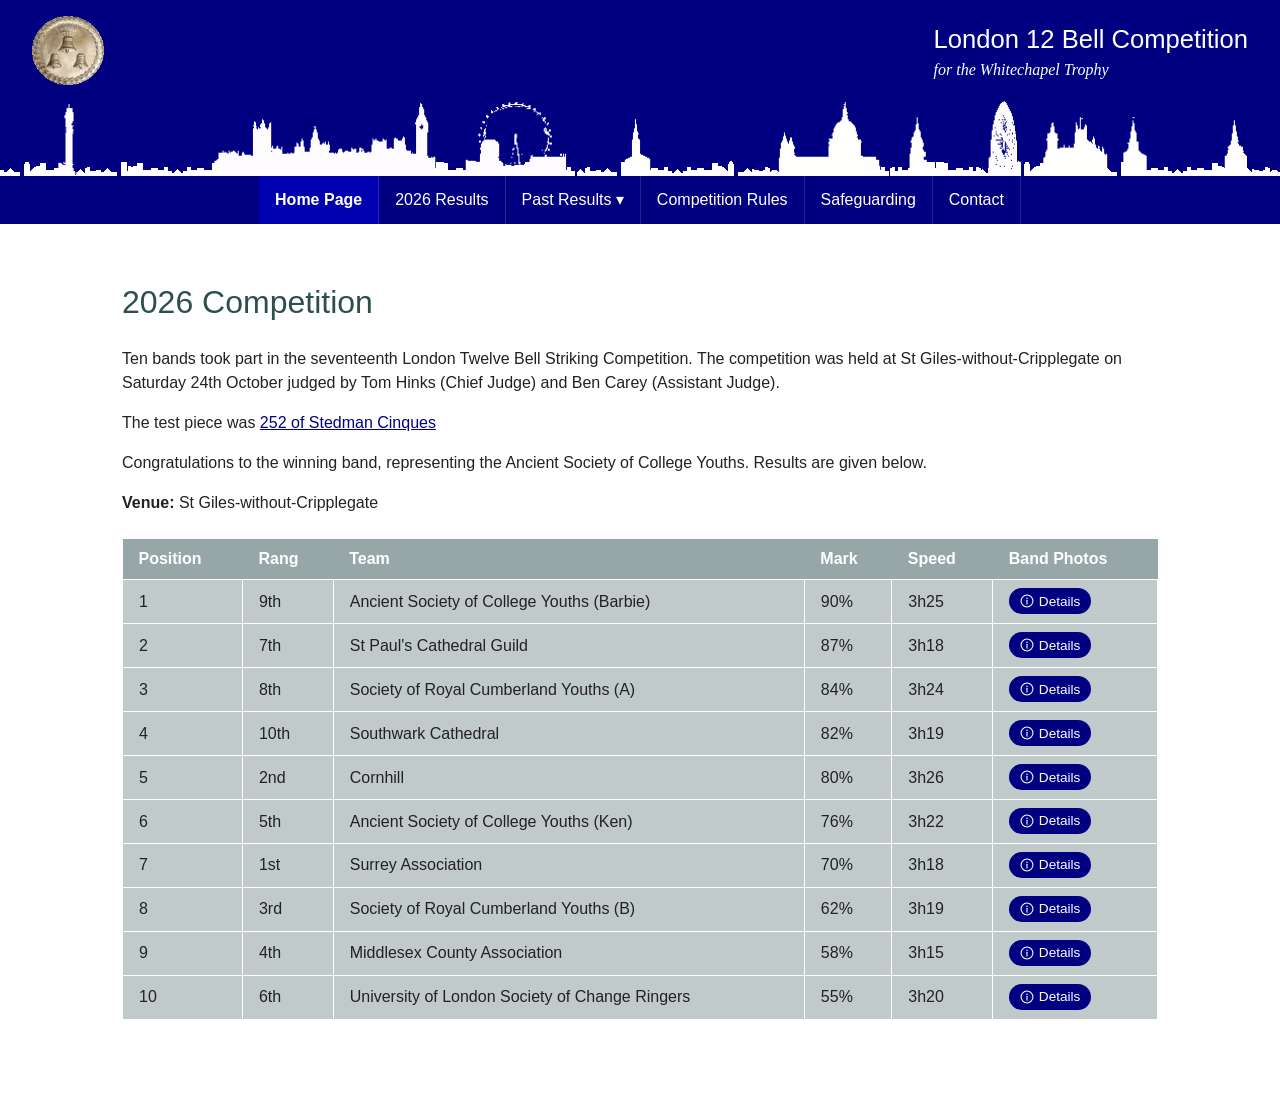
<file: index.html>
<!DOCTYPE html>
<html lang="en">
<head>
  <meta charset="UTF-8" />
  <meta name="viewport" content="width=device-width, initial-scale=1" />
  <meta name="description" content="London 12 Bell Competition" />
  <title>London 12 Bell Striking Competition</title>
  <link rel="stylesheet" href="css/style.css" />
</head>
<body data-page="home">
  <header class="site-header" id="site-header"></header>
  <button class="nav-toggle" id="nav-toggle" aria-expanded="false" aria-controls="site-nav">Menu ☰</button>
  <nav class="site-nav" id="site-nav"></nav>

  <main class="page-body" id="home-content"></main>

  <!-- Shown instead of the above once data/home.json's "mode" is
       "results" - see js/home.js. Same markup/ids as results.html so
       results.js's rendering can be reused as-is. -->
  <main class="page-body" id="home-results" hidden>
    <div id="results-intro"></div>
    <div id="results-table"></div>
    <div id="results-outro"></div>
  </main>

  <div class="modal-backdrop" id="band-modal" hidden>
    <div class="modal-content">
      <button type="button" class="modal-close" aria-label="Close">&times;</button>
      <div id="band-modal-content"></div>
    </div>
  </div>

  <script src="js/layout.js"></script>
  <script src="js/content.js"></script>
  <script src="js/results.js"></script>
  <script src="js/home.js"></script>
</body>
</html>
</file>
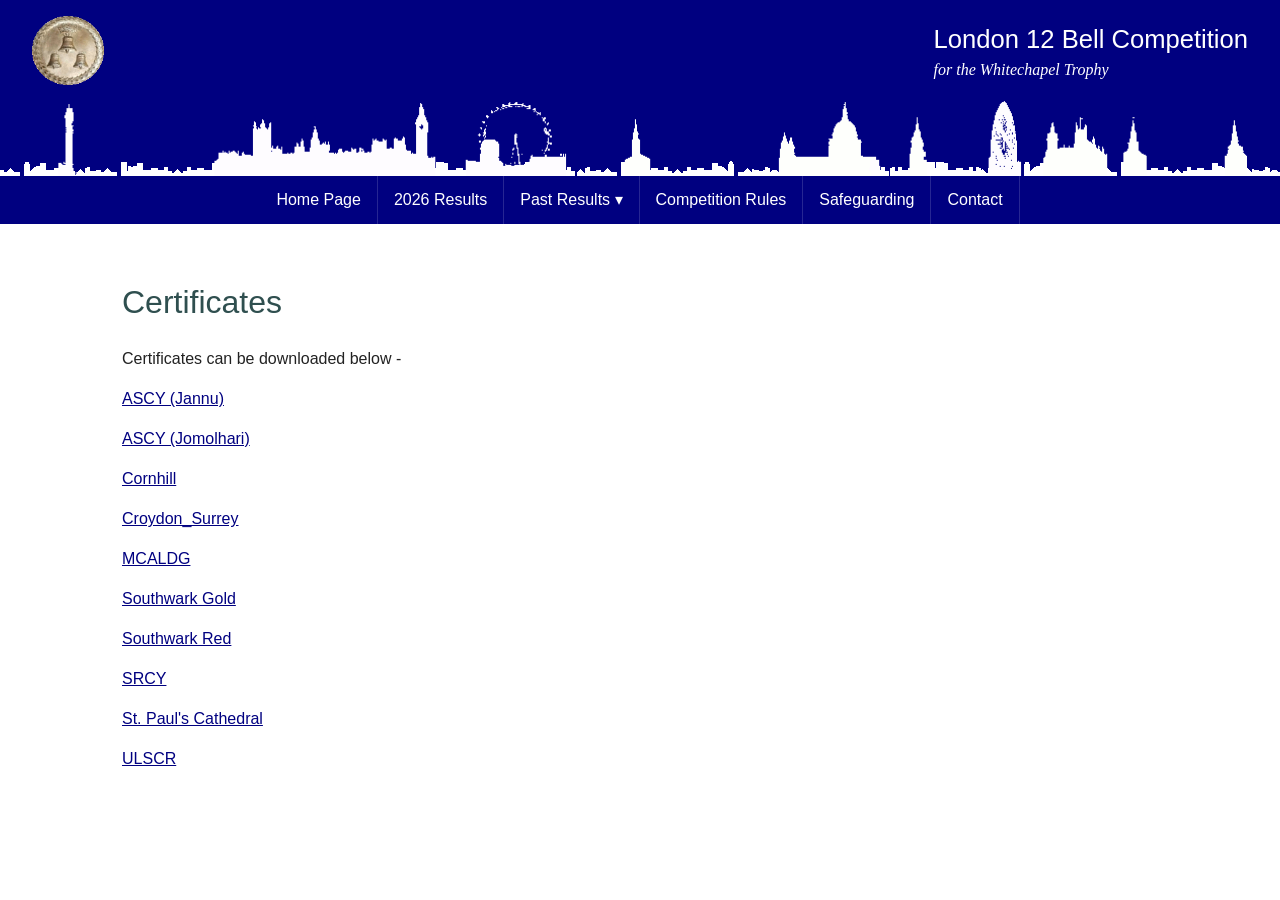
<file: certificates.html>
<!DOCTYPE html>
<html lang="en">
<head>
  <meta charset="UTF-8" />
  <meta name="viewport" content="width=device-width, initial-scale=1" />
  <title>London 12 Bell Striking Competition &gt; Certificates</title>
  <link rel="stylesheet" href="css/style.css" />
</head>
<body data-page="certificates">
  <header class="site-header" id="site-header"></header>
  <button class="nav-toggle" id="nav-toggle" aria-expanded="false" aria-controls="site-nav">Menu ☰</button>
  <nav class="site-nav" id="site-nav"></nav>

  <main class="page-body">
    <h1>Certificates</h1>
    <p>Certificates can be downloaded below -</p>
    <div id="certificates-list"></div>
  </main>

  <script src="js/layout.js"></script>
  <script src="js/certificates.js"></script>
</body>
</html>
</file>
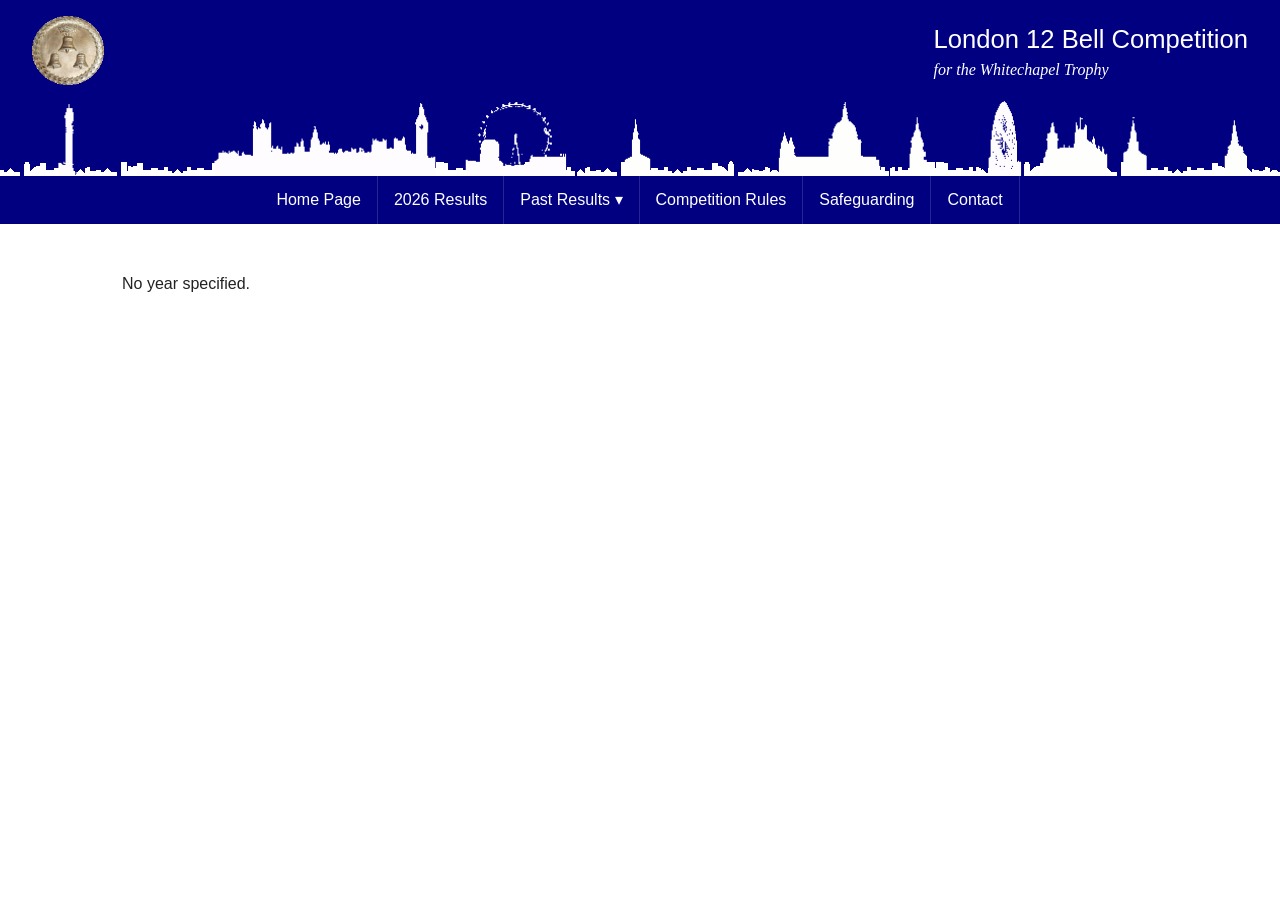
<file: competition.html>
<!DOCTYPE html>
<html lang="en">
<head>
  <meta charset="UTF-8" />
  <meta name="viewport" content="width=device-width, initial-scale=1" />
  <meta name="description" content="London 12 Bell Competition details" />
  <title>London 12 Bell Striking Competition</title>
  <link rel="stylesheet" href="css/style.css" />
</head>
<body>
  <script>document.body.dataset.page = "competition-" + new URLSearchParams(location.search).get("year");</script>
  <header class="site-header" id="site-header"></header>
  <button class="nav-toggle" id="nav-toggle" aria-expanded="false" aria-controls="site-nav">Menu ☰</button>
  <nav class="site-nav" id="site-nav"></nav>

  <main class="page-body" id="competition-content"></main>

  <script src="js/layout.js"></script>
  <script src="js/content.js"></script>
  <script src="js/competition.js"></script>
</body>
</html>
</file>
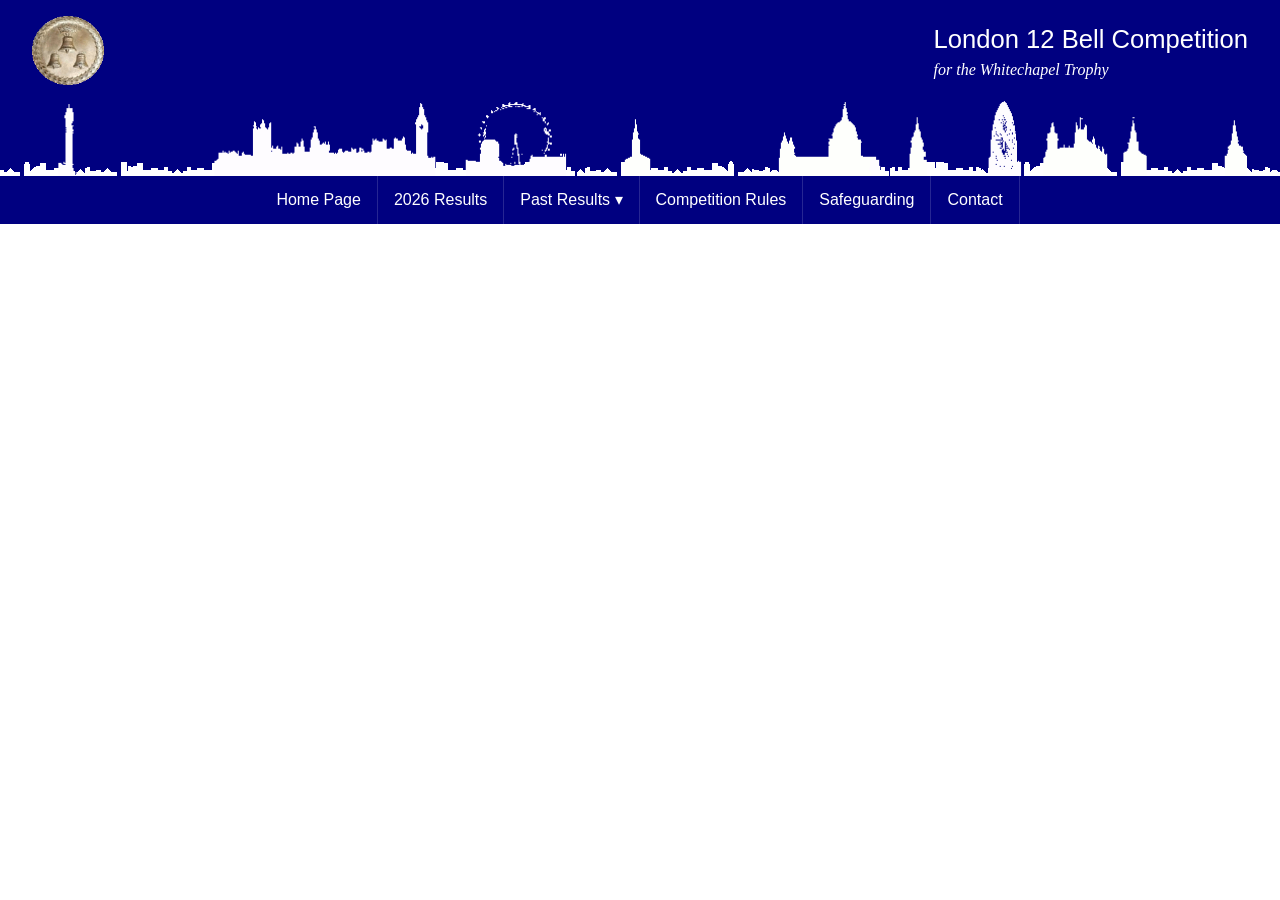
<file: results.html>
<!DOCTYPE html>
<html lang="en">
<head>
  <meta charset="UTF-8" />
  <meta name="viewport" content="width=device-width, initial-scale=1" />
  <meta name="description" content="London 12 Bell Competition results" />
  <title>London 12 Bell Striking Competition</title>
  <link rel="stylesheet" href="css/style.css" />
</head>
<body>
  <script>document.body.dataset.page = "results-" + new URLSearchParams(location.search).get("year");</script>
  <header class="site-header" id="site-header"></header>
  <button class="nav-toggle" id="nav-toggle" aria-expanded="false" aria-controls="site-nav">Menu ☰</button>
  <nav class="site-nav" id="site-nav"></nav>

  <main class="page-body">
    <div id="results-intro"></div>
    <div id="results-table"></div>
    <div id="results-outro"></div>
  </main>

  <div class="modal-backdrop" id="band-modal" hidden>
    <div class="modal-content">
      <button type="button" class="modal-close" aria-label="Close">&times;</button>
      <div id="band-modal-content"></div>
    </div>
  </div>

  <script src="js/layout.js"></script>
  <script src="js/content.js"></script>
  <script src="js/results.js"></script>
</body>
</html>
</file>
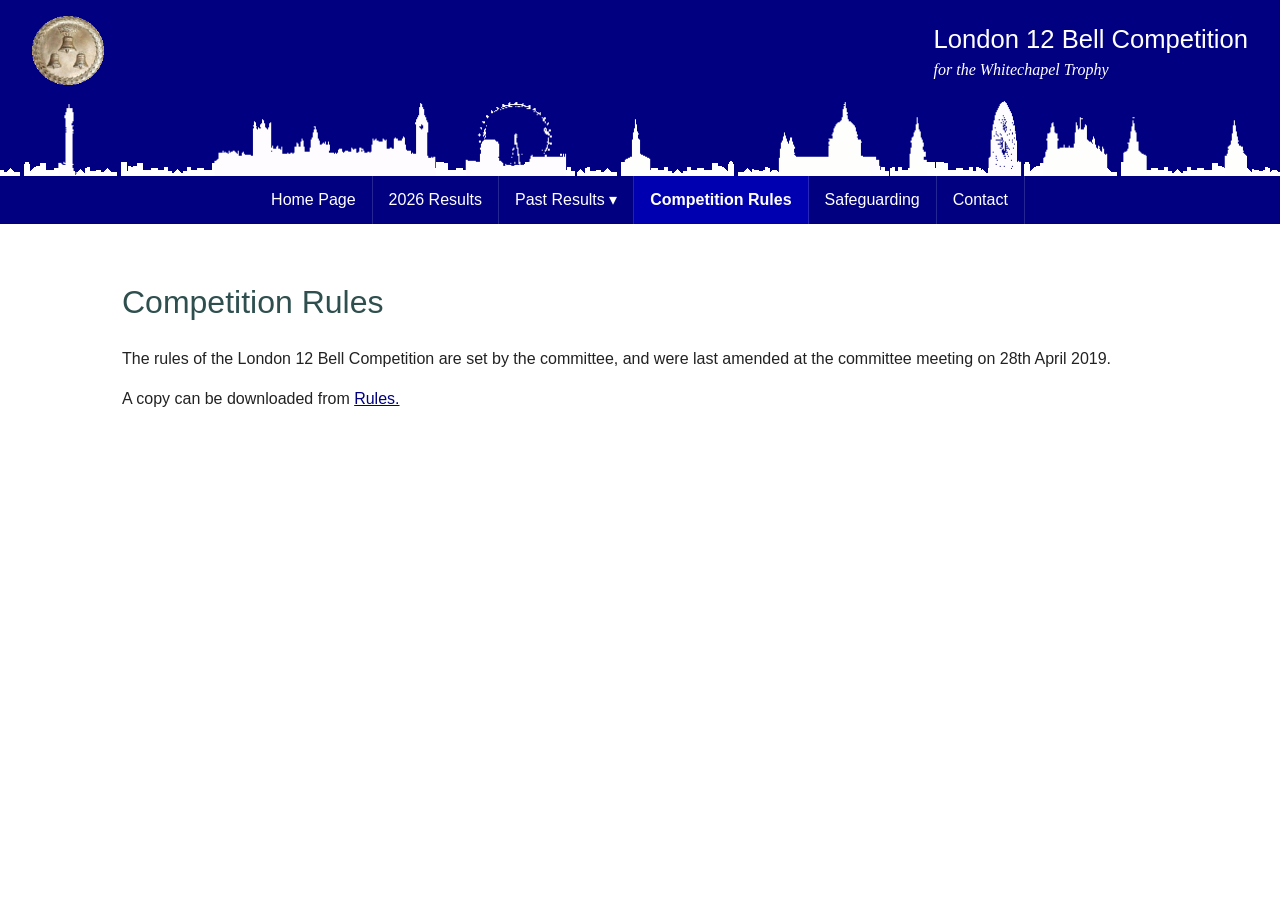
<file: rules.html>
<!DOCTYPE html>
<html lang="en">
<head>
  <meta charset="UTF-8" />
  <meta name="viewport" content="width=device-width, initial-scale=1" />
  <title>London 12 Bell Striking Competition &gt; Competition Rules</title>
  <link rel="stylesheet" href="css/style.css" />
</head>
<body data-page="rules">
  <header class="site-header" id="site-header"></header>
  <button class="nav-toggle" id="nav-toggle" aria-expanded="false" aria-controls="site-nav">Menu ☰</button>
  <nav class="site-nav" id="site-nav"></nav>

  <main class="page-body">
    <h1>Competition Rules</h1>
    <p>The rules of the London 12 Bell Competition are set by the committee, and were last amended at the committee meeting on 28th April 2019.</p>
    <p>A copy can be downloaded from <a href="downloads/Rules 2019.pdf" target="_blank">Rules.</a></p>
  </main>

  <script src="js/layout.js"></script>
</body>
</html>
</file>
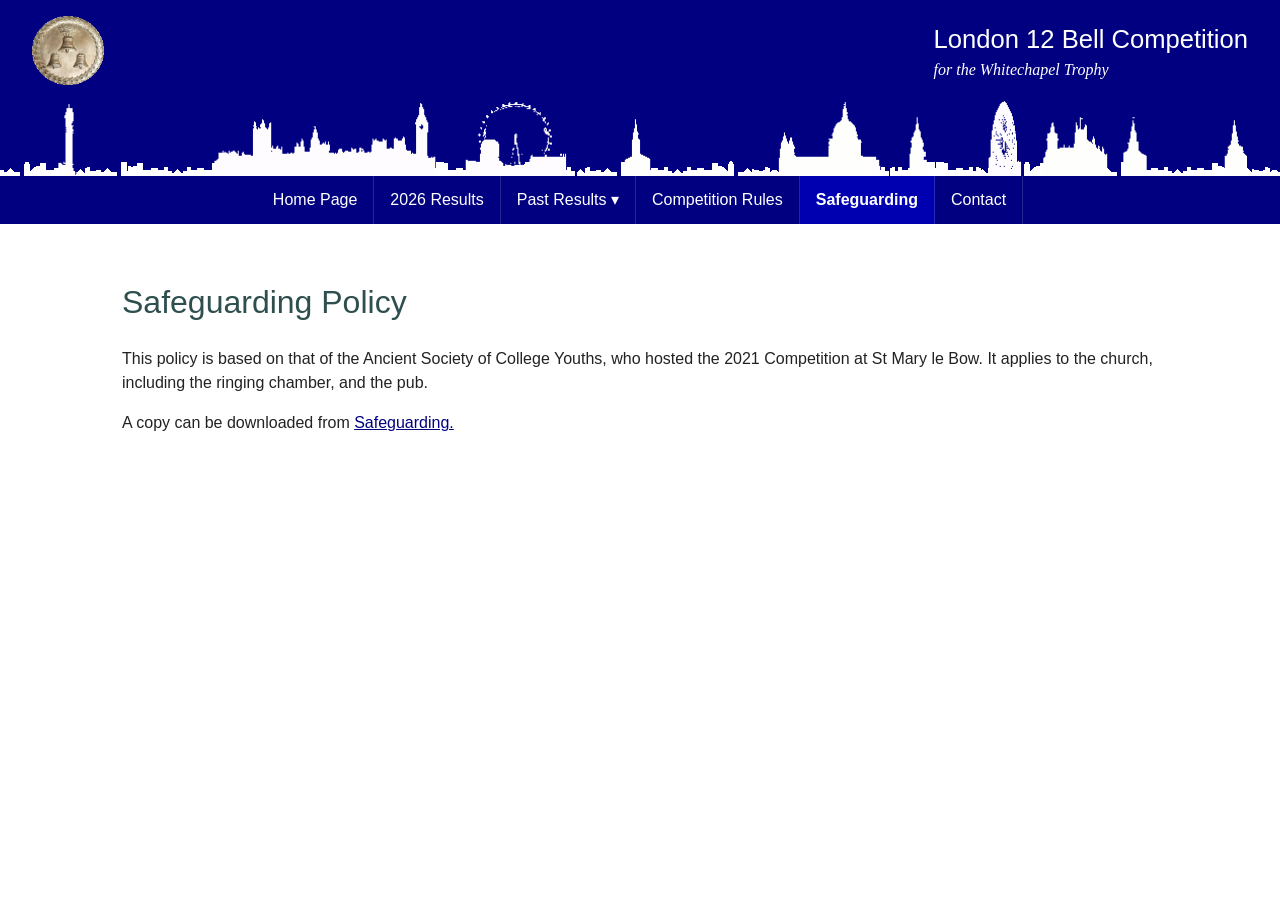
<file: safeguarding.html>
<!DOCTYPE html>
<html lang="en">
<head>
  <meta charset="UTF-8" />
  <meta name="viewport" content="width=device-width, initial-scale=1" />
  <title>London 12 Bell Striking Competition &gt; Safeguarding Policy</title>
  <link rel="stylesheet" href="css/style.css" />
</head>
<body data-page="safeguarding">
  <header class="site-header" id="site-header"></header>
  <button class="nav-toggle" id="nav-toggle" aria-expanded="false" aria-controls="site-nav">Menu ☰</button>
  <nav class="site-nav" id="site-nav"></nav>

  <main class="page-body">
    <h1>Safeguarding Policy</h1>
    <p>This policy is based on that of the Ancient Society of College Youths, who hosted the 2021 Competition at St Mary le Bow. It applies to the church, including the ringing chamber, and the pub.</p>
    <p>A copy can be downloaded from <a href="downloads/London 12 Bell Safeguarding.pdf">Safeguarding.</a></p>
  </main>

  <script src="js/layout.js"></script>
</body>
</html>
</file>
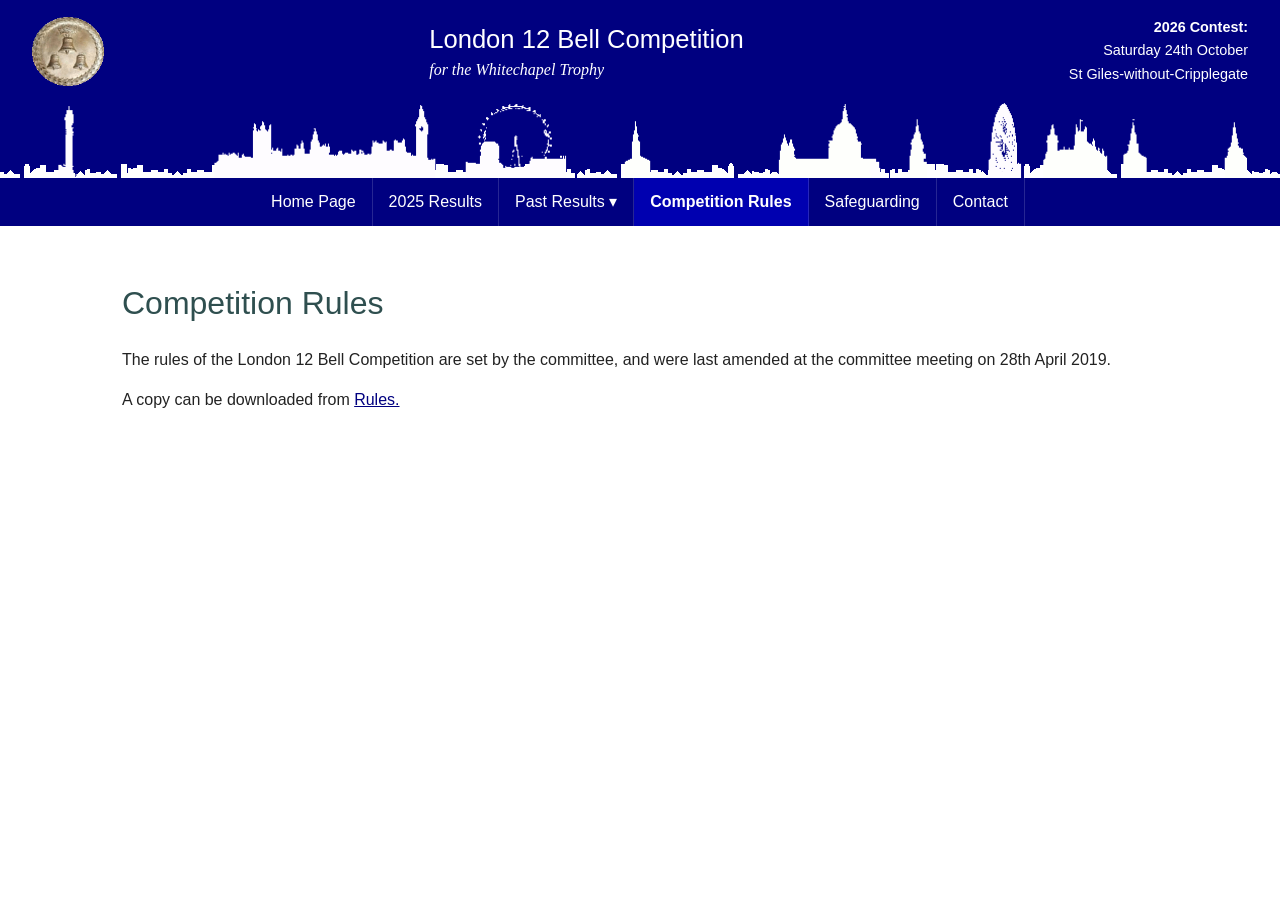
<file: staging/rules.html>
<!DOCTYPE html>
<html lang="en">
<head>
  <meta charset="UTF-8" />
  <meta name="viewport" content="width=device-width, initial-scale=1" />
  <title>London 12 Bell Striking Competition &gt; Competition Rules</title>
  <link rel="stylesheet" href="css/style.css" />
</head>
<body data-page="rules">
  <header class="site-header" id="site-header"></header>
  <button class="nav-toggle" id="nav-toggle" aria-expanded="false" aria-controls="site-nav">Menu ☰</button>
  <nav class="site-nav" id="site-nav"></nav>

  <main class="page-body">
    <h1>Competition Rules</h1>
    <p>The rules of the London 12 Bell Competition are set by the committee, and were last amended at the committee meeting on 28th April 2019.</p>
    <p>A copy can be downloaded from <a href="../downloads/Rules 2019.pdf" target="_blank">Rules.</a></p>
  </main>

  <script src="js/layout.js"></script>
</body>
</html>
</file>
<file: css/style.css>
/* London 12 Bell Competition — mobile-first stylesheet.
   Layout widens progressively at the breakpoints marked below. */

:root {
  --navy: #000080;
  --navy-dark: #0000b0;
  --accent: #dd1111;
  --grey-light: #c1caca;
  --grey-header: #97a7a7;
  --text: #222;
  --max-width: 1100px;
}

* {
  box-sizing: border-box;
}

body {
  margin: 0;
  padding: 0;
  font-family: Verdana, Arial, Helvetica, sans-serif;
  font-size: 100%;
  line-height: 1.5;
  color: var(--text);
}

a {
  color: var(--navy);
}

img {
  max-width: 100%;
  height: auto;
}

/* ---------- Site header ---------- */

.site-header {
  background-color: var(--navy);
  background-image: url("../images/roofline.png");
  background-repeat: repeat-x;
  background-position: bottom;
  color: #fff;
  padding: 1em 1em 0;
}

.site-header .header-top {
  display: flex;
  flex-direction: column;
  align-items: center;
  text-align: center;
  gap: 0.5em;
  padding-bottom: 1em;
}

.site-header img.trophy {
  width: 72px;
}

.site-header img.skyline {
  display: block;
  width: 100%;
  height: auto;
}

.site-header h1 {
  margin: 0;
  font-size: 1.6rem;
  font-weight: normal;
}

.site-header h2 {
  margin: 0;
  font-family: serif;
  font-style: italic;
  font-size: 1rem;
  font-weight: normal;
}

.site-header .contest-banner {
  font-size: 0.9rem;
}

.site-header .contest-banner p {
  margin: 0.1em 0;
}

/* ---------- Navigation ---------- */

.nav-toggle {
  display: block;
  width: 100%;
  margin: 0;
  padding: 0.75em 1em;
  background-color: var(--navy-dark);
  color: #fff;
  border: none;
  font-size: 1rem;
  text-align: left;
}

.site-nav {
  background-color: var(--navy);
}

.site-nav > ul {
  list-style: none;
  margin: 0;
  padding: 0;
  display: none;
  flex-direction: column;
}

.site-nav.open > ul {
  display: flex;
}

.site-nav li a {
  display: block;
  padding: 0.75em 1em;
  color: #fff;
  text-decoration: none;
  text-align: center;
  border-top: 1px solid rgba(255, 255, 255, 0.15);
}

.site-nav li a:hover,
.site-nav li a:focus {
  color: var(--accent);
}

.site-nav li.selected > a,
.site-nav li.nav-dropdown.selected summary {
  background-color: var(--navy-dark);
  font-weight: bold;
}

/* Past-results dropdown */

.nav-dropdown summary {
  display: block;
  padding: 0.75em 1em;
  color: #fff;
  cursor: pointer;
  text-align: center;
  border-top: 1px solid rgba(255, 255, 255, 0.15);
  list-style: none;
}

.nav-dropdown summary::-webkit-details-marker {
  display: none;
}

.nav-dropdown summary::after {
  content: " \25BE";
}

.nav-dropdown summary:hover,
.nav-dropdown summary:focus {
  color: var(--accent);
}

.nav-dropdown ul {
  list-style: none;
  margin: 0;
  padding: 0;
  background-color: var(--navy-dark);
}


/* ---------- Page layout ---------- */

.page-body {
  max-width: var(--max-width);
  margin: 0 auto;
  padding: 1.5em 1em 3em;
}

.page-body h1,
.page-body h2,
.page-body h3 {
  font-weight: normal;
  color: #2f4f4f;
}

.page-body p {
  margin: 1em 0;
}

/* ---------- Results table ---------- */

.table-scroll {
  overflow-x: auto;
  margin: 1.5em 0;
  -webkit-overflow-scrolling: touch;
}

/* Mobile: only Position/Team/Mark/More Details show; the rest of the
   old site's columns (Rang, Speed, Band Photos, Certificates, Audio)
   are reachable through the More Details popup instead. */
.resultstable .col-desktop {
  display: none;
}

/* Mobile: abbreviated team names (data/band-name-abbreviations.json);
   full names return once there's room, and always in the detail popup. */
.name-full {
  display: none;
}

table.resultstable {
  border-collapse: collapse;
  text-align: left;
  min-width: 100%;
  white-space: nowrap;
}

table.resultstable th,
table.resultstable td {
  padding: 0.5em 1em;
}

table.resultstable th {
  background-color: var(--grey-header);
  color: #fff;
}

table.resultstable td {
  background-color: var(--grey-light);
  border: 1px solid #fff;
}

.detail-button {
  display: inline-flex;
  align-items: center;
  gap: 0.35em;
  border: none;
  background-color: var(--navy);
  color: #fff;
  padding: 0.4em 0.8em;
  border-radius: 999px;
  font-size: 0.85rem;
  cursor: pointer;
}

.detail-button svg {
  width: 14px;
  height: 14px;
  flex-shrink: 0;
}

.detail-button:hover,
.detail-button:focus {
  background-color: var(--accent);
}

.play-button {
  display: inline-flex;
  align-items: center;
  justify-content: center;
  width: 2.2em;
  height: 2.2em;
  border: none;
  border-radius: 50%;
  background-color: var(--navy);
  color: #fff;
  cursor: pointer;
  padding: 0;
}

.play-button svg {
  width: 16px;
  height: 16px;
}

.play-button .icon-pause {
  display: none;
}

.play-button.playing .icon-play {
  display: none;
}

.play-button.playing .icon-pause {
  display: block;
}

.play-button:hover,
.play-button:focus,
.play-button.playing {
  background-color: var(--accent);
}

audio {
  width: 100%;
  max-width: 260px;
}

ul.bands {
  list-style: none;
  padding-left: 0;
}

/* ---------- Event info (data/home.json, competition "info" blocks) ---------- */
/* Centered to match the original hand-typeset "Location / Date / Judges
   / Test Piece" panel on the homepage and the 2025 competition page. */

dl.event-info {
  margin: 1em 0;
  text-align: center;
}

dl.event-info dt {
  font-weight: bold;
  margin-top: 1em;
}

dl.event-info dd {
  margin: 0;
}

/* ---------- Test-piece method diagram ---------- */
/* Each piece (the row grid, the legend, the notes) is centered on the
   page as a block, but the text inside stays left-aligned - that's what
   keeps the monospace columns lined up row to row (centering each row
   on its own would pull same-length text apart). */

.method-diagram {
  font-family: "Courier New", Courier, monospace;
  font-size: 0.9rem;
  margin: 1em auto;
  width: fit-content;
  max-width: 100%;
}

.diagram-row {
  display: flex;
  align-items: baseline;
  gap: 1em;
  padding: 0.15em 0;
}

.diagram-bold .diagram-change {
  font-weight: bold;
}

.diagram-marker {
  color: #555;
}

.diagram-rule hr {
  width: 100%;
  border: none;
  border-top: 1px solid #999;
  margin: 0.3em 0;
}

.diagram-legend,
.diagram-notes {
  font-size: 0.85rem;
  margin: 0.5em 0 0;
}

.diagram-notes {
  color: #555;
  font-size: 0.75rem;
}

/* ---------- Test-piece "touch" table (competition pages) ---------- */

table.touch {
  border-collapse: collapse;
  margin: 1em 0;
}

table.touch td {
  padding: 0.2em 1.5em 0.2em 0;
}

/* ---------- Band-detail modal ---------- */

.modal-backdrop {
  position: fixed;
  inset: 0;
  background: rgba(0, 0, 0, 0.6);
  display: flex;
  align-items: center;
  justify-content: center;
  padding: 1em;
  z-index: 100;
}

.modal-backdrop[hidden] {
  display: none;
}

.modal-content {
  background: #fff;
  border: 5px solid var(--grey-header);
  padding: 1em;
  max-width: 500px;
  width: 100%;
  max-height: 90vh;
  overflow-y: auto;
  text-align: center;
  position: relative;
}

.modal-close {
  position: absolute;
  top: 0.3em;
  right: 0.5em;
  border: none;
  background: none;
  font-size: 1.5rem;
  line-height: 1;
  cursor: pointer;
}

.modal-content img.bandphoto {
  margin: 1em 0;
}

.bandcaption {
  text-align: left;
}

.band-meta {
  color: #555;
  font-size: 0.9rem;
}

.ringer-grid {
  display: grid;
  grid-auto-flow: column;
  grid-template-columns: 1fr 1fr;
  gap: 0.2em 1.5em;
  text-align: left;
  margin: 1em 0;
}

.ringer-missing {
  color: #777;
  font-style: italic;
  font-size: 0.85em;
}

/* ---------- Contacts page ---------- */

dl.contacts {
  margin: 1em 0;
  padding: 0;
}

dl.contacts div {
  display: flex;
  flex-wrap: wrap;
  border-top: 1px solid var(--grey-header);
  padding: 0.5em 0;
}

dl.contacts dt {
  font-weight: bold;
  width: 100%;
}

dl.contacts dd {
  margin: 0;
  width: 100%;
}

/* ---------- Wider screens ---------- */

@media (min-width: 700px) {
  .site-header {
    padding: 1em 2em 0;
  }

  .site-header .header-top {
    flex-direction: row;
    justify-content: space-between;
    text-align: left;
    padding-bottom: 1em;
  }

  .site-header .contest-banner {
    text-align: right;
  }

  .nav-toggle {
    display: none;
  }

  .site-nav > ul {
    display: flex;
    flex-direction: row;
    flex-wrap: wrap;
    justify-content: center;
  }

  .site-nav li a,
  .nav-dropdown summary {
    border-top: none;
    border-right: 1px solid rgba(255, 255, 255, 0.15);
  }

  .nav-dropdown {
    position: relative;
  }

  .nav-dropdown ul {
    position: absolute;
    top: 100%;
    left: 0;
    min-width: 10em;
    z-index: 20;
    box-shadow: 0 0.3em 0.5em rgba(0, 0, 0, 0.3);
  }

  .nav-dropdown ul li a {
    padding-left: 1em;
    border-right: none;
  }

  table.resultstable {
    white-space: normal;
  }

  .resultstable .col-desktop {
    display: table-cell;
  }

  .resultstable .col-mobile {
    display: none;
  }

  .name-full {
    display: inline;
  }

  .name-short {
    display: none;
  }

  dl.contacts div {
    flex-wrap: nowrap;
  }

  dl.contacts dt {
    width: 220px;
  }

  dl.contacts dd {
    width: 320px;
  }
}

@media (min-width: 900px) {
  .page-body {
    padding: 2em 2em 4em;
  }
}
</file>
<file: staging/css/style.css>
/* London 12 Bell Competition — mobile-first stylesheet.
   Layout widens progressively at the breakpoints marked below. */

:root {
  --navy: #000080;
  --navy-dark: #0000b0;
  --accent: #dd1111;
  --grey-light: #c1caca;
  --grey-header: #97a7a7;
  --text: #222;
  --max-width: 1100px;
}

* {
  box-sizing: border-box;
}

body {
  margin: 0;
  padding: 0;
  font-family: Verdana, Arial, Helvetica, sans-serif;
  font-size: 100%;
  line-height: 1.5;
  color: var(--text);
}

a {
  color: var(--navy);
}

img {
  max-width: 100%;
  height: auto;
}

/* ---------- Site header ---------- */

.site-header {
  background-color: var(--navy);
  background-image: url("../../images/roofline.png");
  background-repeat: repeat-x;
  background-position: bottom;
  color: #fff;
  padding: 1em 1em 0;
}

.site-header .header-top {
  display: flex;
  flex-direction: column;
  align-items: center;
  text-align: center;
  gap: 0.5em;
  padding-bottom: 1em;
}

.site-header img.trophy {
  width: 72px;
}

.site-header img.skyline {
  display: block;
  width: 100%;
  height: auto;
}

.site-header h1 {
  margin: 0;
  font-size: 1.6rem;
  font-weight: normal;
}

.site-header h2 {
  margin: 0;
  font-family: serif;
  font-style: italic;
  font-size: 1rem;
  font-weight: normal;
}

.site-header .contest-banner {
  font-size: 0.9rem;
}

.site-header .contest-banner p {
  margin: 0.1em 0;
}

/* ---------- Navigation ---------- */

.nav-toggle {
  display: block;
  width: 100%;
  margin: 0;
  padding: 0.75em 1em;
  background-color: var(--navy-dark);
  color: #fff;
  border: none;
  font-size: 1rem;
  text-align: left;
}

.site-nav {
  background-color: var(--navy);
}

.site-nav > ul {
  list-style: none;
  margin: 0;
  padding: 0;
  display: none;
  flex-direction: column;
}

.site-nav.open > ul {
  display: flex;
}

.site-nav li a {
  display: block;
  padding: 0.75em 1em;
  color: #fff;
  text-decoration: none;
  text-align: center;
  border-top: 1px solid rgba(255, 255, 255, 0.15);
}

.site-nav li a:hover,
.site-nav li a:focus {
  color: var(--accent);
}

.site-nav li.selected > a,
.site-nav li.nav-dropdown.selected summary {
  background-color: var(--navy-dark);
  font-weight: bold;
}

/* Past-results dropdown */

.nav-dropdown summary {
  display: block;
  padding: 0.75em 1em;
  color: #fff;
  cursor: pointer;
  text-align: center;
  border-top: 1px solid rgba(255, 255, 255, 0.15);
  list-style: none;
}

.nav-dropdown summary::-webkit-details-marker {
  display: none;
}

.nav-dropdown summary::after {
  content: " \25BE";
}

.nav-dropdown summary:hover,
.nav-dropdown summary:focus {
  color: var(--accent);
}

.nav-dropdown ul {
  list-style: none;
  margin: 0;
  padding: 0;
  background-color: var(--navy-dark);
}


/* ---------- Page layout ---------- */

.page-body {
  max-width: var(--max-width);
  margin: 0 auto;
  padding: 1.5em 1em 3em;
}

.page-body h1,
.page-body h2,
.page-body h3 {
  font-weight: normal;
  color: #2f4f4f;
}

.page-body p {
  margin: 1em 0;
}

/* ---------- Results table ---------- */

.table-scroll {
  overflow-x: auto;
  margin: 1.5em 0;
  -webkit-overflow-scrolling: touch;
}

/* Mobile: only Position/Team/Mark/More Details show; the rest of the
   old site's columns (Rang, Speed, Band Photos, Certificates, Audio)
   are reachable through the More Details popup instead. */
.resultstable .col-desktop {
  display: none;
}

/* Mobile: abbreviated team names (data/band-name-abbreviations.json);
   full names return once there's room, and always in the detail popup. */
.resultstable .name-full {
  display: none;
}

table.resultstable {
  border-collapse: collapse;
  text-align: left;
  min-width: 100%;
  white-space: nowrap;
}

table.resultstable th,
table.resultstable td {
  padding: 0.5em 1em;
}

table.resultstable th {
  background-color: var(--grey-header);
  color: #fff;
}

table.resultstable td {
  background-color: var(--grey-light);
  border: 1px solid #fff;
}

.detail-button {
  display: inline-flex;
  align-items: center;
  gap: 0.35em;
  border: none;
  background-color: var(--navy);
  color: #fff;
  padding: 0.4em 0.8em;
  border-radius: 999px;
  font-size: 0.85rem;
  cursor: pointer;
}

.detail-button svg {
  width: 14px;
  height: 14px;
  flex-shrink: 0;
}

.detail-button:hover,
.detail-button:focus {
  background-color: var(--accent);
}

.play-button {
  display: inline-flex;
  align-items: center;
  justify-content: center;
  width: 2.2em;
  height: 2.2em;
  border: none;
  border-radius: 50%;
  background-color: var(--navy);
  color: #fff;
  cursor: pointer;
  padding: 0;
}

.play-button svg {
  width: 16px;
  height: 16px;
}

.play-button .icon-pause {
  display: none;
}

.play-button.playing .icon-play {
  display: none;
}

.play-button.playing .icon-pause {
  display: block;
}

.play-button:hover,
.play-button:focus,
.play-button.playing {
  background-color: var(--accent);
}

audio {
  width: 100%;
  max-width: 260px;
}

ul.bands {
  list-style: none;
  padding-left: 0;
}

/* ---------- Event info (data/home.json, competition "info" blocks) ---------- */
/* Centered to match the original hand-typeset "Location / Date / Judges
   / Test Piece" panel on the homepage and the 2025 competition page. */

dl.event-info {
  margin: 1em 0;
  text-align: center;
}

dl.event-info dt {
  font-weight: bold;
  margin-top: 1em;
}

dl.event-info dd {
  margin: 0;
}

/* ---------- Test-piece method diagram ---------- */
/* Each piece (the row grid, the legend, the notes) is centered on the
   page as a block, but the text inside stays left-aligned - that's what
   keeps the monospace columns lined up row to row (centering each row
   on its own would pull same-length text apart). */

.method-diagram {
  font-family: "Courier New", Courier, monospace;
  font-size: 0.9rem;
  margin: 1em auto;
  width: fit-content;
  max-width: 100%;
}

.diagram-row {
  display: flex;
  align-items: baseline;
  gap: 1em;
  padding: 0.15em 0;
}

.diagram-bold .diagram-change {
  font-weight: bold;
}

.diagram-marker {
  color: #555;
}

.diagram-rule hr {
  width: 100%;
  border: none;
  border-top: 1px solid #999;
  margin: 0.3em 0;
}

.diagram-legend,
.diagram-notes {
  font-size: 0.85rem;
  margin: 0.5em 0 0;
}

.diagram-notes {
  color: #555;
  font-size: 0.75rem;
}

/* ---------- Test-piece "touch" table (competition pages) ---------- */

table.touch {
  border-collapse: collapse;
  margin: 1em 0;
}

table.touch td {
  padding: 0.2em 1.5em 0.2em 0;
}

/* ---------- Band-detail modal ---------- */

.modal-backdrop {
  position: fixed;
  inset: 0;
  background: rgba(0, 0, 0, 0.6);
  display: flex;
  align-items: center;
  justify-content: center;
  padding: 1em;
  z-index: 100;
}

.modal-backdrop[hidden] {
  display: none;
}

.modal-content {
  background: #fff;
  border: 5px solid var(--grey-header);
  padding: 1em;
  max-width: 500px;
  width: 100%;
  max-height: 90vh;
  overflow-y: auto;
  text-align: center;
  position: relative;
}

.modal-close {
  position: absolute;
  top: 0.3em;
  right: 0.5em;
  border: none;
  background: none;
  font-size: 1.5rem;
  line-height: 1;
  cursor: pointer;
}

.modal-content img.bandphoto {
  margin: 1em 0;
}

.bandcaption {
  text-align: left;
}

.band-meta {
  color: #555;
  font-size: 0.9rem;
}

.ringer-grid {
  display: grid;
  grid-auto-flow: column;
  grid-template-columns: 1fr 1fr;
  gap: 0.2em 1.5em;
  text-align: left;
  margin: 1em 0;
}

.ringer-missing {
  color: #777;
  font-style: italic;
  font-size: 0.85em;
}

/* ---------- Contacts page ---------- */

dl.contacts {
  margin: 1em 0;
  padding: 0;
}

dl.contacts div {
  display: flex;
  flex-wrap: wrap;
  border-top: 1px solid var(--grey-header);
  padding: 0.5em 0;
}

dl.contacts dt {
  font-weight: bold;
  width: 100%;
}

dl.contacts dd {
  margin: 0;
  width: 100%;
}

/* ---------- Wider screens ---------- */

@media (min-width: 700px) {
  .site-header {
    padding: 1em 2em 0;
  }

  .site-header .header-top {
    flex-direction: row;
    justify-content: space-between;
    text-align: left;
    padding-bottom: 1em;
  }

  .site-header .contest-banner {
    text-align: right;
  }

  .nav-toggle {
    display: none;
  }

  .site-nav > ul {
    display: flex;
    flex-direction: row;
    flex-wrap: wrap;
    justify-content: center;
  }

  .site-nav li a,
  .nav-dropdown summary {
    border-top: none;
    border-right: 1px solid rgba(255, 255, 255, 0.15);
  }

  .nav-dropdown {
    position: relative;
  }

  .nav-dropdown ul {
    position: absolute;
    top: 100%;
    left: 0;
    min-width: 10em;
    z-index: 20;
    box-shadow: 0 0.3em 0.5em rgba(0, 0, 0, 0.3);
  }

  .nav-dropdown ul li a {
    padding-left: 1em;
    border-right: none;
  }

  table.resultstable {
    white-space: normal;
  }

  .resultstable .col-desktop {
    display: table-cell;
  }

  .resultstable .col-mobile {
    display: none;
  }

  .resultstable .name-full {
    display: inline;
  }

  .resultstable .name-short {
    display: none;
  }

  dl.contacts div {
    flex-wrap: nowrap;
  }

  dl.contacts dt {
    width: 220px;
  }

  dl.contacts dd {
    width: 320px;
  }
}

@media (min-width: 900px) {
  .page-body {
    padding: 2em 2em 4em;
  }
}
</file>
